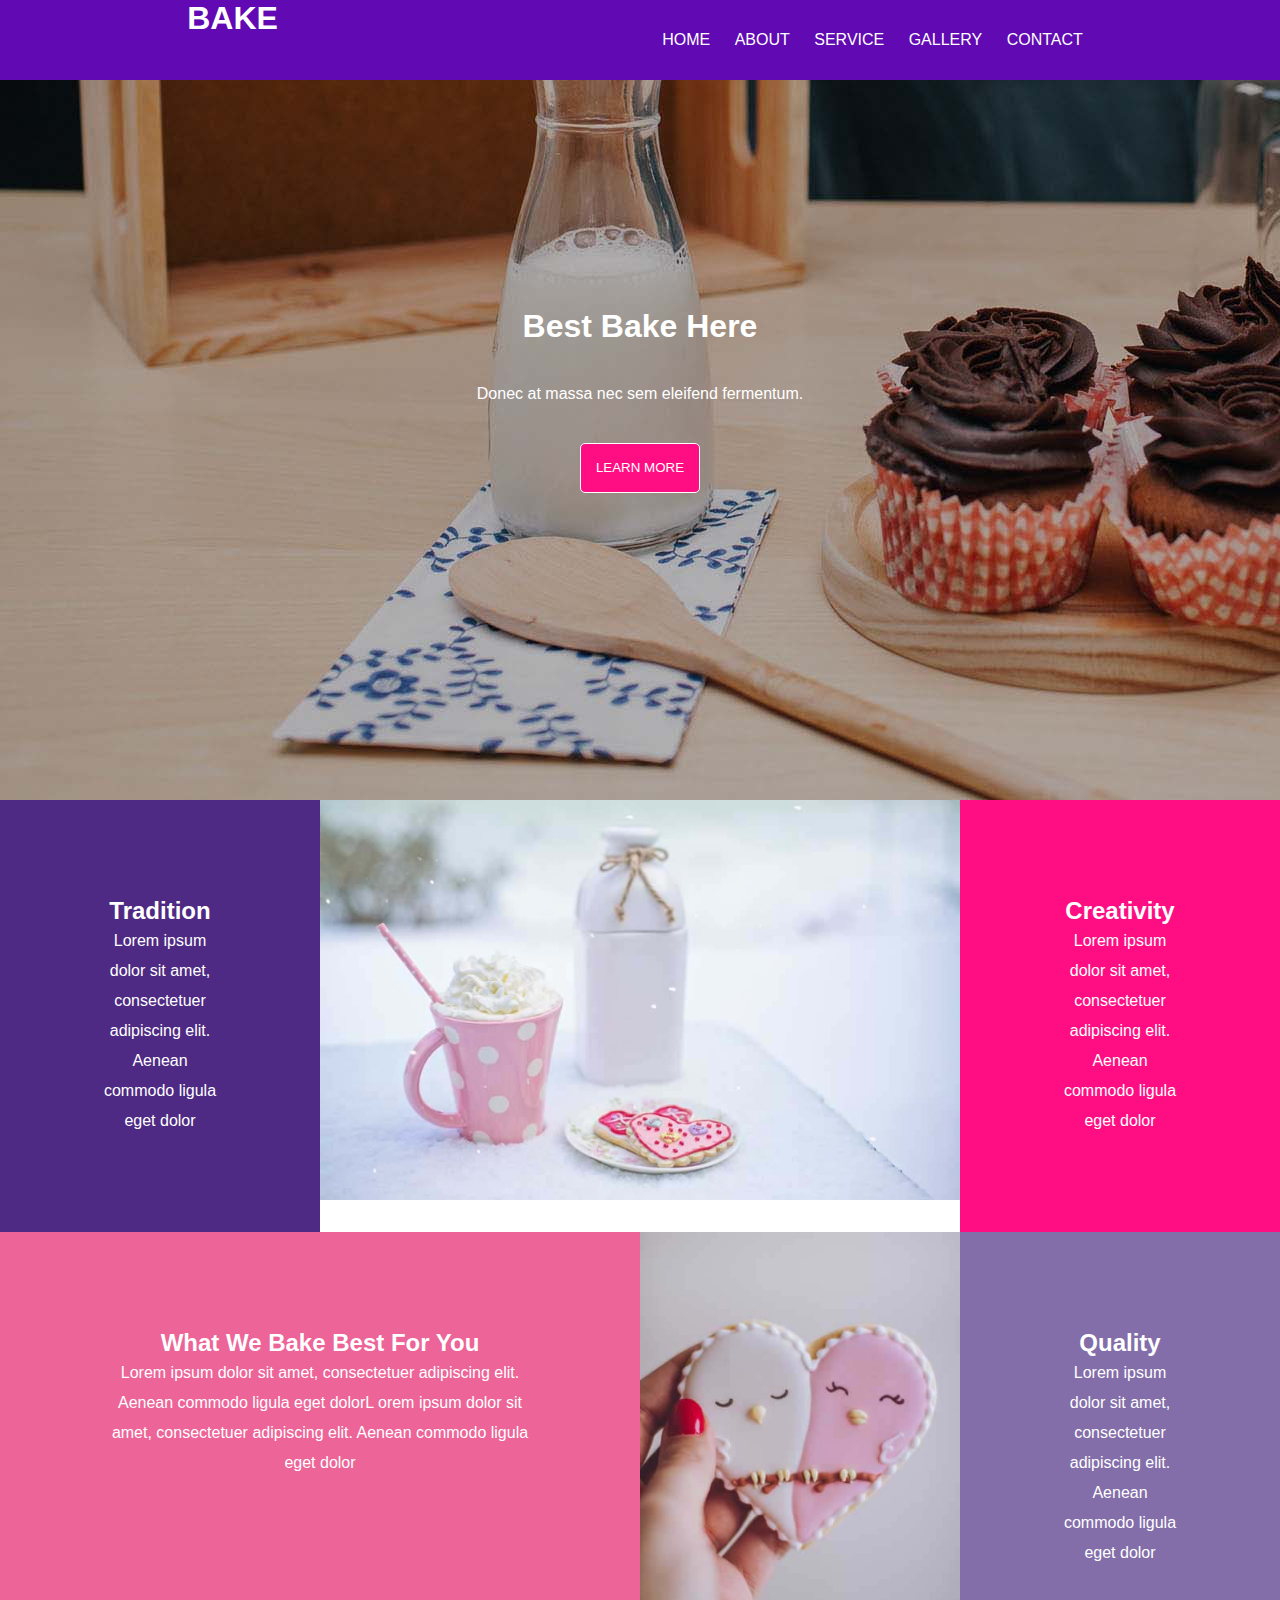
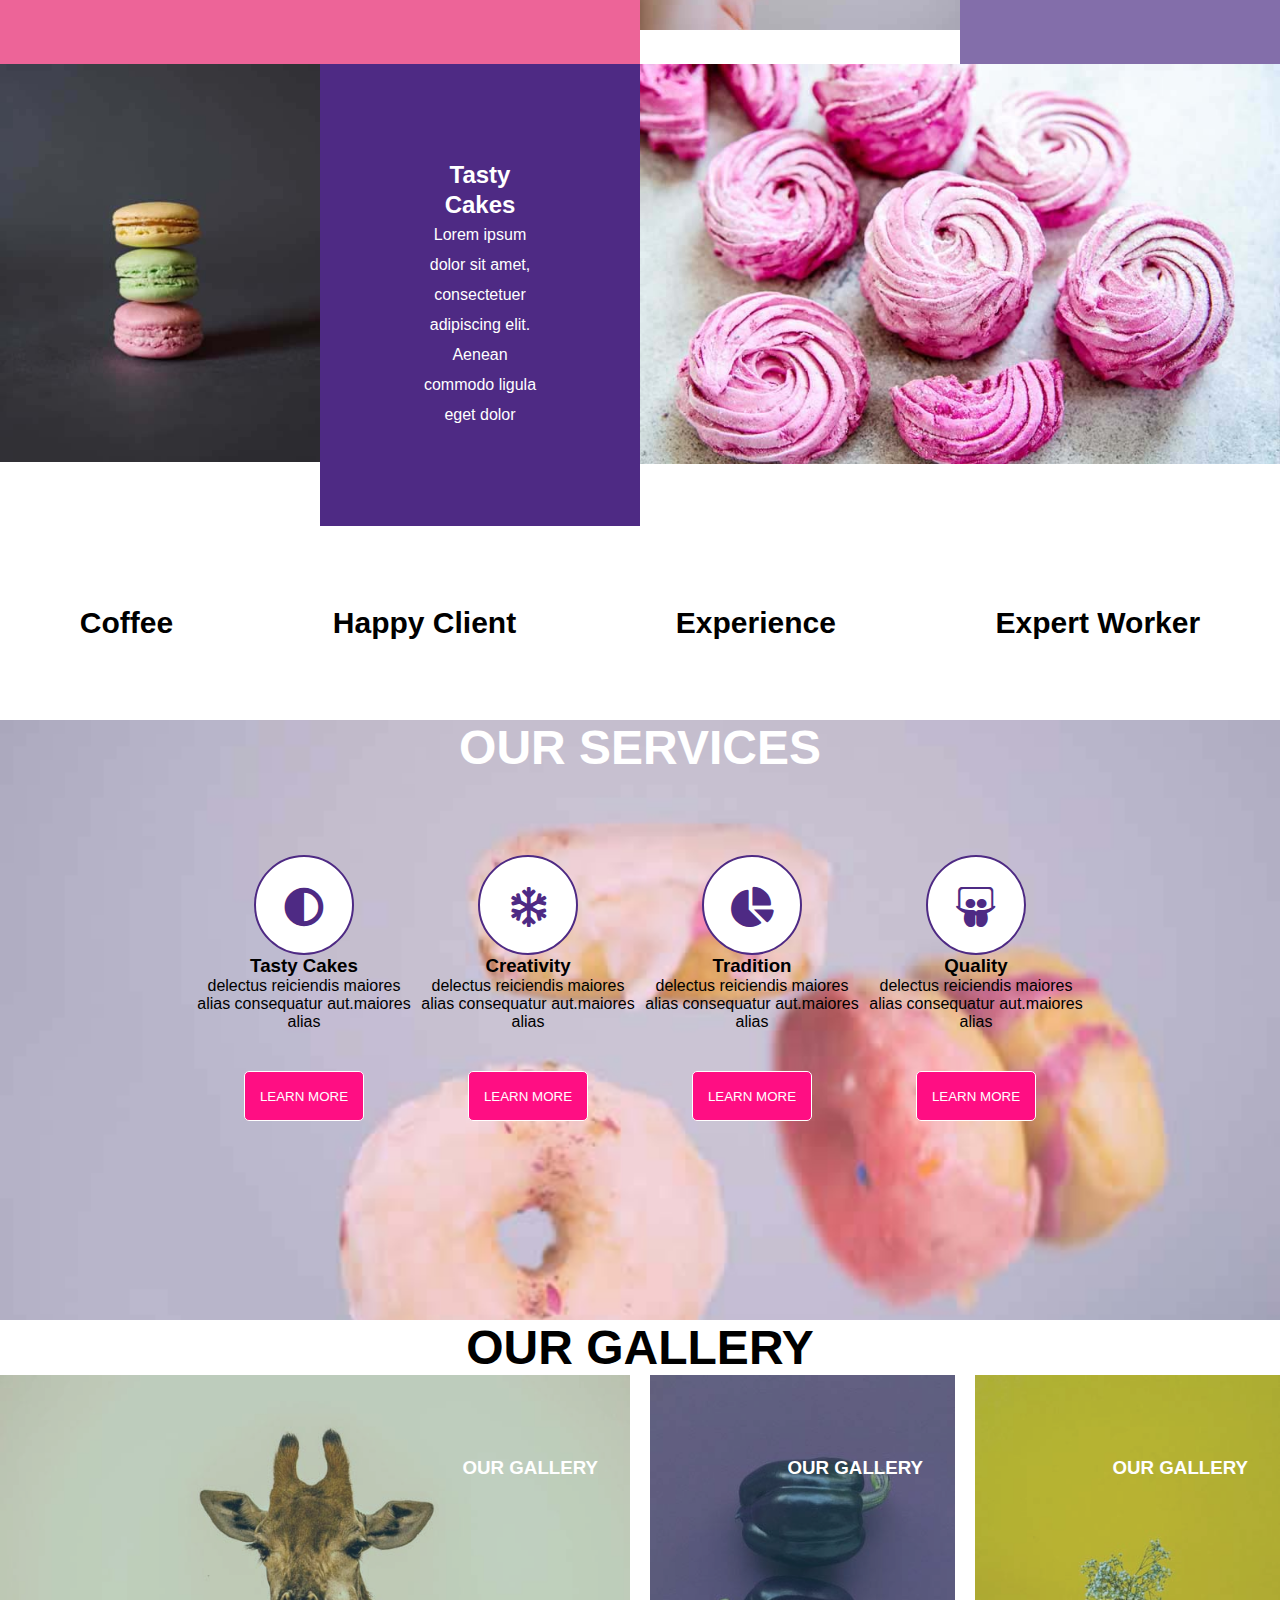
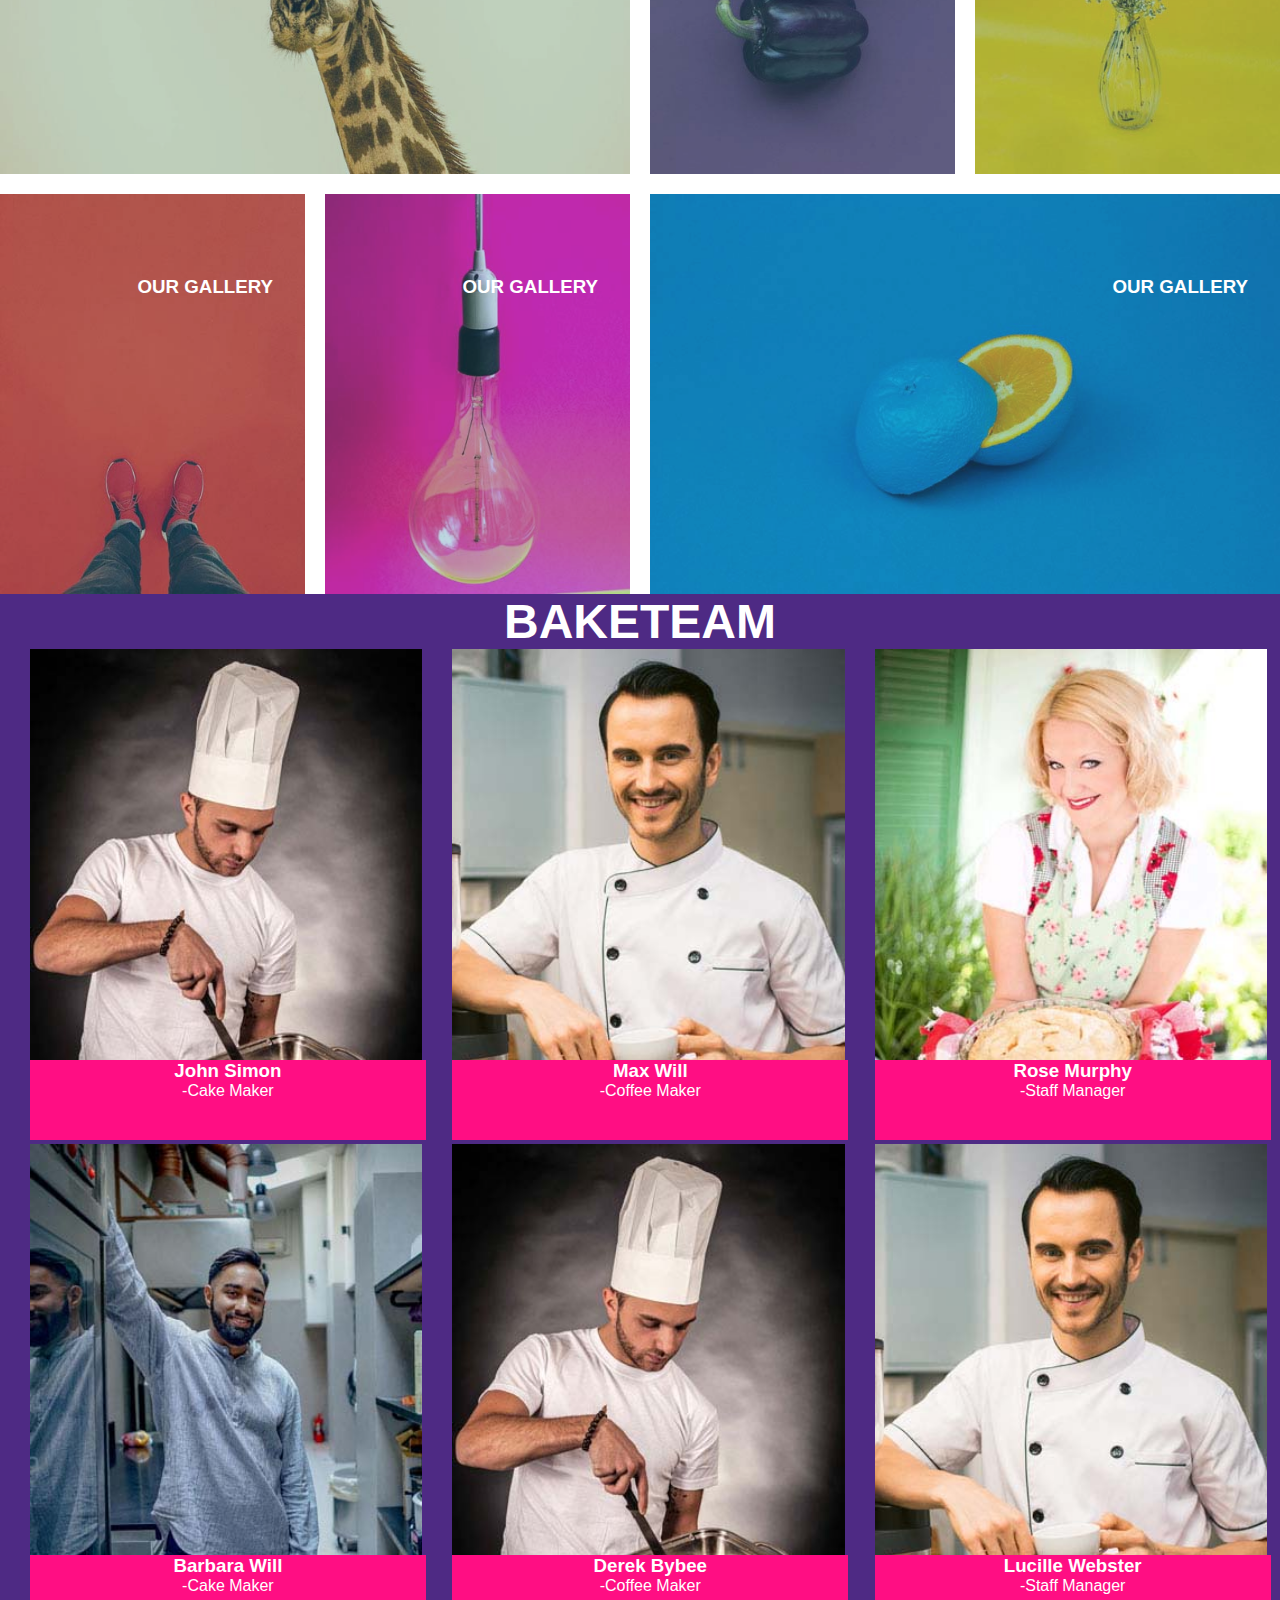
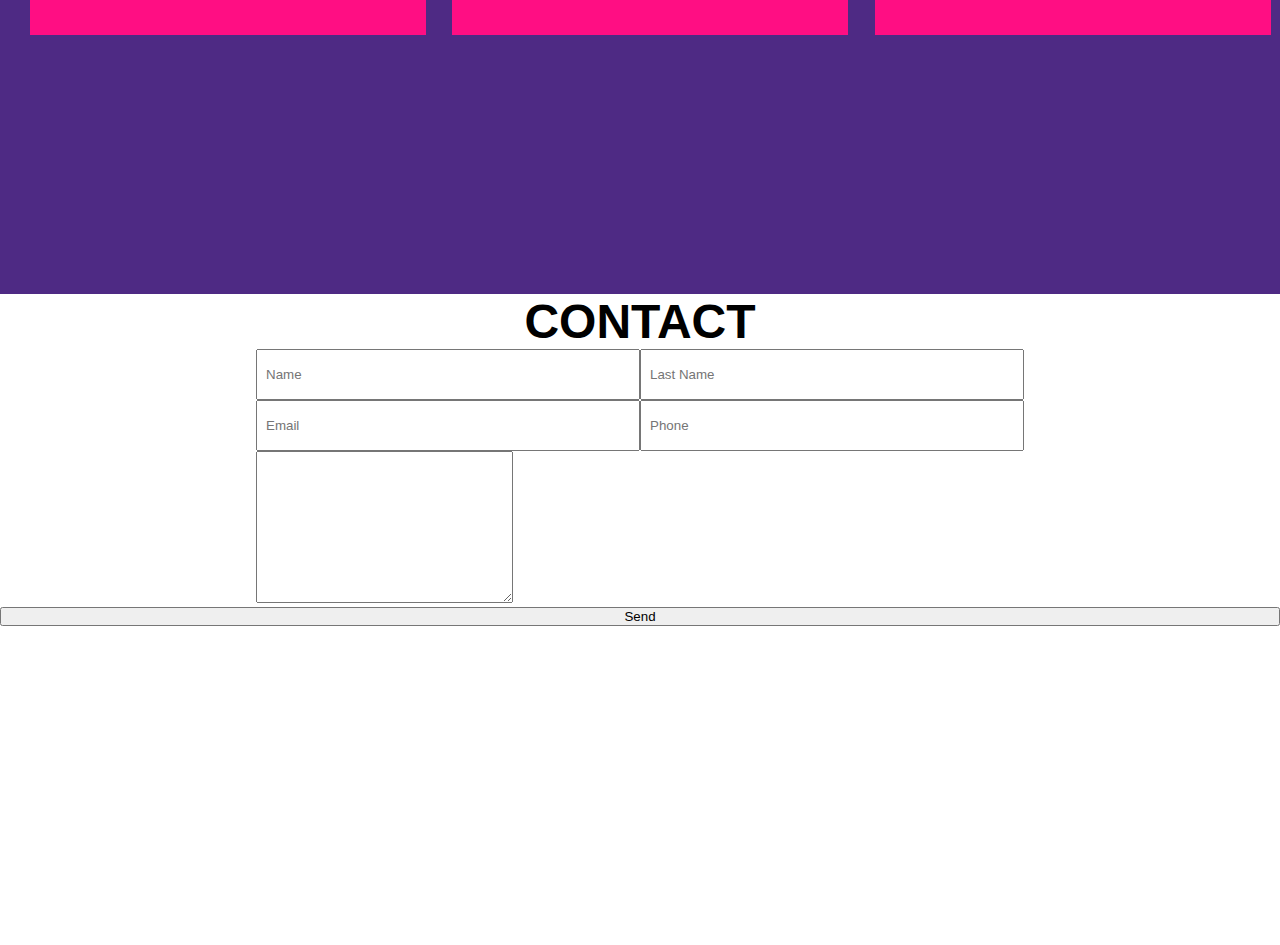
<file: Bake.html>
<!DOCTYPE html>
<html lang="en">

<head>
    <meta charset="UTF-8">
    <meta name="viewport" content="width=device-width, initial-scale=1.0">
    <title>Document</title>
    <link rel="stylesheet" href="https://cdnjs.cloudflare.com/ajax/libs/font-awesome/5.15.1/css/all.min.css" />
    <!-- Link fontawsome de truoc link css, duoc dung de tai icon -->
    <link rel="stylesheet" href="https://cdnjs.cloudflare.com/ajax/libs/animate.css/4.1.1/animate.min.css" />
    <!-- Link animation la hieu ung, de truoc css -->
    <link rel="stylesheet" href="Bake.css">
</head>

<body>
    <!-- <header> la the tieu de -->
    <!-- the <header> va the <nav> la nhung the duoc su dung trong html5 -->
    <header class="header">
        <!-- <nav> tuong tu voi <div> -->
        <div class="Menu">
            <h1>BAKE</h1>
            <nav>
                <a href="">HOME</a>
                <a href="">ABOUT</a>
                <a href="">SERVICE</a>
                <a href="">GALLERY</a>
                <a href="">CONTACT</a>

                <!-- <ul>
                <li>Home</li>
                <li>about</li>
                <li>GALLERY</li>
                <li>asdaf</li>
                <li>qweqr</li>
            </ul> -->
                <!-- <ul> <li> la display block luon xuong hang, khong nam ngang duoc nhu the <a> -->
            </nav>
        </div>
    </header>

    <section>
        <!-- <sectioc> la the duoc su dung trong html5 chuc nang cung giong nhu the <div> nhung lam vay de 
            nhin hon, dung chia tung phan trong 1 trang web -->
        <div class="carousels">
            <div class="carousels__content">
                <h1>Best Bake Here</h1>
                <p>Donec at massa nec sem eleifend fermentum.</p>
                <button>LEARN MORE</button>
            </div>
        </div>
    </section>

    <section class="intro">
        <div class="intro__content intro_con1">
            <h2>Tradition</h2>
            <p>Lorem ipsum dolor sit amet, consectetuer adipiscing elit. Aenean commodo ligula eget dolor</p>
        </div>

        <div class="intro__content intro__img">
            <img src="./img/img/ab1.jpg" alt="">
        </div>

        <div class="intro__content intro_con2">
            <h2>Creativity</h2>
            <p>Lorem ipsum dolor sit amet, consectetuer adipiscing elit. Aenean commodo ligula eget dolor</p>
        </div>

        <div class="intro__content intro_con3">
            <h2>What We Bake Best For You</h2>
            <p>Lorem ipsum dolor sit amet, consectetuer adipiscing elit. Aenean commodo ligula eget dolorL orem ipsum
                dolor sit amet, consectetuer adipiscing elit. Aenean commodo ligula eget dolor</p>
        </div>

        <div class="intro__content intro__img2">
            <img src="./img/img/ab2.jpg" alt="">
        </div>

        <div class="intro__content intro_con4">
            <h2>Quality</h2>
            <p>Lorem ipsum dolor sit amet, consectetuer adipiscing elit. Aenean commodo ligula eget dolor</p>
        </div>

        <div class="intro__content intro_img3">
            <img src="./img/img/ab3.jpg" alt="">
        </div>

        <div class="intro__content intro_con5">
            <h2>Tasty Cakes</h2>
            <p>Lorem ipsum dolor sit amet, consectetuer adipiscing elit. Aenean commodo ligula eget dolor</p>
        </div>

        <div class="intro__content intro__img4">
            <img src="./img/img/ab4.jpg" alt="">
        </div>
    </section>

    <section class="scroller">

        <div>
            <div class="numscroller" data-min=0 data-max=3500 data-increment=1 data-delay=1></div>
            <h2>Coffee</h2>
        </div>

        <div>
            <div class="numscroller" data-min=0 data-max=650 data-increment=1 data-delay=6></div>
            <h2>Happy Client</h2>
        </div>

        <div>
            <div class="numscroller" data-min=0 data-max=10 data-increment=1 data-delay=10></div>
            <h2>Experience</h2>
        </div>

        <div>
            <div class="numscroller" data-min=0 data-max=1010 data-increment=1 data-delay=5></div>
            <h2>Expert Worker</h2>
        </div>
    </section>

    <section class="services">
        <h1>OUR SERVICES</h1>

        <div class="service__content">
            <div class="service__icon">
                <div class="service__icon i">
                    <i class="fas fa-adjust"></i>
                </div>
                <h3>Tasty Cakes</h3>
                <p>delectus reiciendis maiores alias consequatur aut.maiores alias</p>
                <button>LEARN MORE</button>
            </div>

            <div class="service__icon">
                <div class="service__icon i">
                    <i class="far fa-snowflake"></i>
                </div>
                <h3>Creativity</h3>
                <p>delectus reiciendis maiores alias consequatur aut.maiores alias</p>
                <button>LEARN MORE</button>
            </div>

            <div class="service__icon">
                <div class="service__icon i">
                    <i class="fas fa-chart-pie"></i>
                </div>
                <h3>Tradition</h3>
                <p>delectus reiciendis maiores alias consequatur aut.maiores alias</p>
                <button>LEARN MORE</button>
            </div>

            <div class="service__icon">
                <div class="service__icon i">
                    <i class="fab fa-slideshare"></i>
                </div>
                <h3>Quality</h3>
                <p>delectus reiciendis maiores alias consequatur aut.maiores alias</p>
                <button>LEARN MORE</button>
            </div>
        </div>
    </section>

    <section class="gallery">
        <h1 class="animate__animated animate__bounce">OUR GALLERY</h1>
        <div class="gallery__content">
            <div class="gallery__content_pic1 gallery__content_pic">
                <div class="gallery__text">
                    <h3>OUR GALLERY</h3>
                    <p>Lorem ipsum, dolor sit amet consectetur adipisicing elit.</p>
                </div>
                <img src="./img/img/g1.jpg" alt="">
            </div>

            <div class="gallery__content_pic2 gallery__content_pic">
                <div class="gallery__text">
                    <h3>OUR GALLERY</h3>
                    <p>Lorem ipsum, dolor sit amet consectetur adipisicing elit.</p>
                </div>
                <img src="./img/img/g2.jpg" alt="">
            </div>

            <div class="gallery__content_pic3 gallery__content_pic">
                <div class="gallery__text">
                    <h3>OUR GALLERY</h3>
                    <p>Lorem ipsum, dolor sit amet consectetur adipisicing elit.</p>
                </div>
                <img src="./img/img/g3.jpg" alt="">
            </div>

            <div class="gallery__content_pic4 gallery__content_pic">
                <div class="gallery__text">
                    <h3>OUR GALLERY</h3>
                    <p>Lorem ipsum, dolor sit amet consectetur adipisicing elit.</p>
                </div>
                <img src="./img/img/g4.jpg" alt="">
            </div>

            <div class="gallery__content_pic5 gallery__content_pic">
                <div class="gallery__text">
                    <h3>OUR GALLERY</h3>
                    <p>Lorem ipsum, dolor sit amet consectetur adipisicing elit.</p>
                </div>
                <img src="./img/img/g5.jpg" alt="">
            </div>

            <div class="gallery__content_pic6 gallery__content_pic">
                <img src="./img/img/g6.jpg" alt="">
                <div class="gallery__text">
                    <h3>OUR GALLERY</h3>
                    <p>Lorem ipsum, dolor sit amet consectetur adipisicing elit.</p>
                </div>

            </div>

        </div>
    </section>

    <section class="baketeam">
        <h1>BAKETEAM</h1>
        <div class="backteam__img">
            <img src="./img/img/t1.jpg" alt="">
            <div class="overplay">
                <h3>John Simon</h3>
                <p>-Cake Maker</p>
            </div>
            <div class="backteam__content">
                <h3>John Simon</h3>
                <p>-Cake Maker</p>
                <p>Mauris tincidunt dolor eget diam dapibus vitae finibusnisl friuisque pretiuam</p>
                <div class="baketeam__icon">
                    <i class="fab fa-facebook-f"></i>
                    <i class="fab fa-google-plus-g"></i>
                    <i class="fab fa-twitter"></i>
                </div>
            </div>
        </div>

        <div class="backteam__img">
            <img src="./img/img/t2.jpg" alt="">
            <div class="overplay">
                <h3>Max Will</h3>
                <p>-Coffee Maker</p>
            </div>
            <div class="backteam__content">
                <h3>Max Will</h3>
                <p>-Coffee Maker</p>
                <p>Mauris tincidunt dolor eget diam dapibus vitae finibusnisl friuisque pretiuam</p>
                <div class="baketeam__icon">
                    <i class="fab fa-facebook-f"></i>
                    <i class="fab fa-google-plus-g"></i>
                    <i class="fab fa-twitter"></i>
                </div>
            </div>
        </div>

        <div class="backteam__img">
            <img src="./img/img/t3.jpg" alt="">
            <div class="overplay">
                <h3>Rose Murphy</h3>
                <p>-Staff Manager</p>
            </div>
            <div class="backteam__content">
                <h3>Rose Murphy</h3>
                <p>-Staff Manager</p>
                <p>Mauris tincidunt dolor eget diam dapibus vitae finibusnisl friuisque pretiuam</p>
                <div class="baketeam__icon">
                    <i class="fab fa-facebook-f"></i>
                    <i class="fab fa-google-plus-g"></i>
                    <i class="fab fa-twitter"></i>
                </div>
            </div>
        </div>

        <div class="backteam__img">
            <img src="./img/img/t4.jpg" alt="">
            <div class="overplay">
                <h3>Barbara Will</h3>
                <p>-Cake Maker</p>
            </div>
            <div class="backteam__content">
                <h3>Barbara Will</h3>
                <p>-Cake Maker</p>
                <p>Mauris tincidunt dolor eget diam dapibus vitae finibusnisl friuisque pretiuam</p>
                <div class="baketeam__icon">
                    <i class="fab fa-facebook-f"></i>
                    <i class="fab fa-google-plus-g"></i>
                    <i class="fab fa-twitter"></i>
                </div>
            </div>
        </div>

        <div class="backteam__img">
            <img src="./img/img/t1.jpg" alt="">
            <div class="overplay">
                <h3>Derek Bybee</h3>
                <p>-Coffee Maker</p>
            </div>
            <div class="backteam__content">
                <h3>Derek Bybee</h3>
                <p>-Coffee Maker</p>
                <p>Mauris tincidunt dolor eget diam dapibus vitae finibusnisl friuisque pretiuam</p>
                <div class="baketeam__icon">
                    <i class="fab fa-facebook-f"></i>
                    <i class="fab fa-google-plus-g"></i>
                    <i class="fab fa-twitter"></i>
                </div>
            </div>
        </div>

        <div class="backteam__img">
            <img src="./img/img/t2.jpg" alt="">
            <div class="overplay">
                <h3>Lucille Webster</h3>
                <p>-Staff Manager</p>
            </div>
            <div class="backteam__content">
                <h3>Lucille Webster</h3>
                <p>-Staff Manager</p>
                <p>Mauris tincidunt dolor eget diam dapibus vitae finibusnisl friuisque pretiuam</p>
                <div class="baketeam__icon">
                    <i class="fab fa-facebook-f"></i>
                    <i class="fab fa-google-plus-g"></i>
                    <i class="fab fa-twitter"></i>
                </div>
            </div>
        </div>
    </section>

    <section class="contact">
        <h1>CONTACT</h1>
        <form action="">
            <div class="contact__item">
                <input type="text" placeholder="Name">
            </div>
            <div class="contact__item">

                <input type="text" placeholder="Last Name">
            </div>
            <div class="contact__item">

                <input type="text" placeholder="Email">
            </div>
            <div class="contact__item">

                <input type="text" placeholder="Phone">
            </div>
            <div class="contact__item">
                <textarea name="" id="" cols="30" rows="10"></textarea>
            </div>
        </form>
        <!-- placeholder: danh chu vo o input -->
        <button>Send</button>
    </section>

    <iframe width="560" height="315" src="https://www.youtube.com/embed/uIClfIQgBYg" frameborder="0"
        allow="accelerometer; autoplay; clipboard-write; encrypted-media; gyroscope; picture-in-picture"
        allowfullscreen></iframe>
</body>
<script src="https://code.jquery.com/jquery-3.5.1.js" integrity="sha256-QWo7LDvxbWT2tbbQ97B53yJnYU3WhH/C8ycbRAkjPDc="
    crossorigin="anonymous"></script>
<script src="./jQuery-Plugin-For-Counting-Up-Numbers-While-Scrolling-numscroller/numscroller-1.0.js"></script>

</html>
</file>
<file: Bake.css>
*{
    box-sizing: border-box;
    margin: 0;
    padding: 0;
    /* tu dong canh chinh hinh */
    font-family: 'Montserrat', sans-serif;
}

header, section, footer, aside, nav, main, article, figure{
    display: block;
    /* Mac dinh cac the la display: block dung de lap day khung hinh de khong chua khoang trang */
}

.header .Menu{
    display: flex;
    justify-content: space-around;
    /* justify-content: space-around; khi co display: flex; moi su dung duoc. Tu dong canh chinh kich thuoc man hinh */
    position: fixed;
    z-index: 999;
    width: 100%;
}

.header .Menu nav{
    line-height: 80px;
}

.header .Menu nav a{
    text-decoration: none;
    /* text-decoration: none; la lenh dung de bo gach chan trong the <a> */
    padding: 10px;
}

.header .Menu{
    background-color: rgb(97, 9, 179);
}

.Menu h1, .Menu a{
    color: white;
}

.carousels{
    background-image: url("./img/img/b3.jpg");
    height: 800px;
    width: 100%;
    display: flex;
    justify-content: center;
    align-items: center;
    /* align-items: center canh chinh chieu cao khung hinh dac biet la phai co display: flex moi dung duoc */
    color: white;
    text-align: center;
}

.carousels p{
    padding-top: 40px;
}

.carousels button{
    border: white;
    color: white;
    background-color: #ff0e83;
    width: 120px;
    height: 50px;
    border-radius: 5px;
    margin-top: 40px;
    border: 1px solid white;
}

.carousels button:hover{
    /* Thuoc tinh hover la thuoc tinh hieu ung thay doi noi dung cua the */
    border: 1px solid #ff0e83 ;
    color: black;
    background-color: white;
    transition: all  3s;
    /* transition la hieu ung lam cham mau */
    cursor: pointer;
    /* chuyen con tro chuot thanh ban tay */
}

.intro{
    display: grid;
    /* display: grid dung de chia mang hinh */
    grid-template-columns: repeat(4,1fr);
    /* 1 mang hinh duoc chia lam 4 phan, con "fr" la don vi do tung phan */
}

.intro__content img{
    width: 100%;
    display: block;
}

.intro__img{
    grid-column: 2 / span 2;
}

.intro_con3{
    grid-column: 1 / span 2;
}

.intro__img4{
    grid-column: 3 / span 2;
}

.intro_con1{
    background-color: #4e2a84;
    color: white;
    text-align: center;
    padding: 6em;
    line-height: 30px;
}

.intro_con2{
    background-color: #ff0e83;
    color: white;
    text-align: center;
    padding: 6em;
    line-height: 30px;
}

.intro_con3{
    background-color: #ED6498;
    color: white;
    text-align: center;
    padding: 6em;
    line-height: 30px;
}

.intro_con4{
    background-color: #836eaa;
    color: white;
    text-align: center;
    padding: 6em;
    line-height: 30px;
}

.intro_con5{
    background-color: #4e2a84;
    color: white;
    text-align: center;
    padding: 6em;
    line-height: 30px;
}

.scroller{
    display: flex;
    justify-content: space-around;
    font-size: 20px;
    padding: 80px 0;
    text-align: center;
}

.services{
    background-image: url("./img/img/s1.jpg");
    width: 100%;
    height: 600px;
    background-repeat: no-repeat;
    background-size: cover;
}

.services h1{
    text-align: center;
    font-size: 3rem;
    color: white;
}

.services .service__content{
    display: flex;
    width: 70%;
    margin: 0 auto;
    text-align: center;
    padding-top: 80px;
}

.service__icon i{
    background-color: white;
    border-radius: 50%;
    color: #4e2a84;
    font-size: 40px;
    width: 100px;
    height: 100px;
    line-height: 100px;
    border: 2px solid #4e2a84;
}

.service__icon i:hover{
    color: #ff0e83;
    transition: all 1s;
}

.service__icon button{
    border: white;
    color: white;
    background-color: #ff0e83;
    width: 120px;
    height: 50px;
    border-radius: 5px;
    margin-top: 40px;
    border: 1px solid white;
}

.service__icon button:hover{
    border: 2px solid #ff0e83 ;
    color: black;
    background-color: white;
    transition: all  1s;
}

.gallery h1{
    text-align: center;
    font-size: 3rem;
}

.gallery__content{
    display: grid;
    grid-template-columns: repeat(4,1fr);
    grid-gap: 20px;
}

.gallery__content .gallery__content_pic img{
    width: 100%;
    height: 100%;
    display: block;
}

.gallery__content_pic1{
    grid-column: 1 / span 2;
}

.gallery__content_pic4{
    grid-column: 1 / span 1;
}

.gallery__content_pic5{
    grid-column: 2 / span 1;
}

.gallery__content_pic6{
    grid-column: 3 / span 2;
}

.gallery__content .gallery__content_pic{
    position: relative;
}

.gallery__content .gallery__content_pic1 .gallery__text{
    position: absolute;
    color: white;
    top: 0;
    left: 0;
    background-color: #3085a34f;
    width: 100%;
    height: 100%;
    text-align: right;
    padding: 2rem
}

.gallery__content .gallery__content_pic2 .gallery__text{
    position: absolute;
    color: white;
    top: 0;
    left: 0;
    background-color: #3085a34f;
    width: 100%;
    height: 100%;
    text-align: right;
    padding: 2rem
}

.gallery__content .gallery__content_pic3 .gallery__text{
    position: absolute;
    color: white;
    top: 0;
    left: 0;
    background-color: #3085a34f;
    width: 100%;
    height: 100%;
    text-align: right;
    padding: 2rem
}

.gallery__content .gallery__content_pic4 .gallery__text{
    position: absolute;
    color: white;
    top: 0;
    left: 0;
    background-color: #3085a34f;
    width: 100%;
    height: 100%;
    text-align: right;
    padding: 2rem
}

.gallery__content .gallery__content_pic5 .gallery__text{
    position: absolute;
    color: white;
    top: 0;
    left: 0;
    background-color: #3085a34f;
    width: 100%;
    height: 100%;
    text-align: right;
    padding: 2rem
}

.gallery__content .gallery__content_pic6 .gallery__text{
    position: absolute;
    color: white;
    top: 0;
    left: 0;
    background-color: #3085a34f;
    width: 100%;
    height: 100%;
    text-align: right;
    padding: 2rem;
}

.gallery__content .gallery__content_pic6 .gallery__text h3{
    transform: translateY(50px);
    transition: all 2s;
}

.gallery__content .gallery__content_pic6 .gallery__text:hover h3{
    transform: translateY(0);
}

.gallery__content .gallery__content_pic6 .gallery__text h3::after{
    content:" ";
    width: 100%;
    height: 4px;
    background-color: white;
    display: block;
    transform: translateY(50px);
    opacity: 0;
}

.gallery__content .gallery__content_pic6 .gallery__text:hover h3::after{
    transition: all 2s;
    transform: translateY(0);
    opacity: 1;
}

.gallery__content .gallery__content_pic6 .gallery__text p{
    position: absolute;
    bottom: 30px;
    right: 3rem;
    transform: translateY(10px);
    opacity: 0;
    transition: all 2s;
    color: white;
}

.gallery__content .gallery__content_pic6 .gallery__text:hover p{ 
    transform: translateY(0);
    opacity: 1;
}



.gallery__content .gallery__content_pic5 .gallery__text h3{
    transform: translateY(50px);
    transition: all 2s;
}

.gallery__content .gallery__content_pic5 .gallery__text:hover h3{
    transform: translateY(0);
}

.gallery__content .gallery__content_pic5 .gallery__text h3::after{
    content:" ";
    width: 100%;
    height: 4px;
    background-color: white;
    display: block;
    transform: translateY(50px);
    opacity: 0;
}

.gallery__content .gallery__content_pic5 .gallery__text:hover h3::after{
    transition: all 2s;
    transform: translateY(0);
    opacity: 1;
}

.gallery__content .gallery__content_pic5 .gallery__text p{
    position: absolute;
    bottom: 30px;
    right: 3rem;
    transform: translateY(10px);
    opacity: 0;
    transition: all 2s;
    color: white;
}

.gallery__content .gallery__content_pic5 .gallery__text:hover p{ 
    transform: translateY(0);
    opacity: 1;
}



.gallery__content .gallery__content_pic4 .gallery__text h3{
    transform: translateY(50px);
    transition: all 2s;
}

.gallery__content .gallery__content_pic4 .gallery__text:hover h3{
    transform: translateY(0);
}

.gallery__content .gallery__content_pic4 .gallery__text h3::after{
    content:" ";
    width: 100%;
    height: 4px;
    background-color: white;
    display: block;
    transform: translateY(50px);
    opacity: 0;
}

.gallery__content .gallery__content_pic4 .gallery__text:hover h3::after{
    transition: all 2s;
    transform: translateY(0);
    opacity: 1;
}

.gallery__content .gallery__content_pic4 .gallery__text p{
    position: absolute;
    bottom: 30px;
    right: 3rem;
    transform: translateY(10px);
    opacity: 0;
    transition: all 2s;
    color: white;
}

.gallery__content .gallery__content_pic4 .gallery__text:hover p{ 
    transform: translateY(0);
    opacity: 1;
}



.gallery__content .gallery__content_pic3 .gallery__text h3{
    transform: translateY(50px);
    transition: all 2s;
}

.gallery__content .gallery__content_pic3 .gallery__text:hover h3{
    transform: translateY(0);
}

.gallery__content .gallery__content_pic3 .gallery__text h3::after{
    content:" ";
    width: 100%;
    height: 4px;
    background-color: white;
    display: block;
    transform: translateY(50px);
    opacity: 0;
}

.gallery__content .gallery__content_pic3 .gallery__text:hover h3::after{
    transition: all 2s;
    transform: translateY(0);
    opacity: 1;
}

.gallery__content .gallery__content_pic3 .gallery__text p{
    position: absolute;
    bottom: 30px;
    right: 3rem;
    transform: translateY(10px);
    opacity: 0;
    transition: all 2s;
    color: white;
}

.gallery__content .gallery__content_pic3 .gallery__text:hover p{ 
    transform: translateY(0);
    opacity: 1;
}



.gallery__content .gallery__content_pic2 .gallery__text h3{
    transform: translateY(50px);
    transition: all 2s;
}

.gallery__content .gallery__content_pic2 .gallery__text:hover h3{
    transform: translateY(0);
}

.gallery__content .gallery__content_pic2 .gallery__text h3::after{
    content:" ";
    width: 100%;
    height: 4px;
    background-color: white;
    display: block;
    transform: translateY(50px);
    opacity: 0;
}

.gallery__content .gallery__content_pic2 .gallery__text:hover h3::after{
    transition: all 2s;
    transform: translateY(0);
    opacity: 1;
}

.gallery__content .gallery__content_pic2 .gallery__text p{
    position: absolute;
    bottom: 30px;
    right: 3rem;
    transform: translateY(10px);
    opacity: 0;
    transition: all 2s;
    color: white;
}

.gallery__content .gallery__content_pic2 .gallery__text:hover p{ 
    transform: translateY(0);
    opacity: 1;
}



.gallery__content .gallery__content_pic1 .gallery__text h3{
    transform: translateY(50px);
    transition: all 2s;
}

.gallery__content .gallery__content_pic1 .gallery__text:hover h3{
    transform: translateY(0);
}

.gallery__content .gallery__content_pic1 .gallery__text h3::after{
    content:" ";
    width: 100%;
    height: 4px;
    background-color: white;
    display: block;
    transform: translateY(50px);
    opacity: 0;
}

.gallery__content .gallery__content_pic1 .gallery__text:hover h3::after{
    transition: all 2s;
    transform: translateY(0);
    opacity: 1;
}

.gallery__content .gallery__content_pic1 .gallery__text p{
    position: absolute;
    bottom: 30px;
    right: 3rem;
    transform: translateY(10px);
    opacity: 0;
    transition: all 2s;
    color: white;
}

.gallery__content .gallery__content_pic1 .gallery__text:hover p{ 
    transform: translateY(0);
    opacity: 1;
}

.baketeam{
    background-color: #4e2a84;
    height: 1300px;
}

.baketeam h1{
    color: white;
    text-align: center;
    font-size: 3rem;
}

.backteam__img{
    float: left;
    width: 33%;
    padding-left: 30px;
    position: relative;
}

.backteam__img img{
    width: 100%;
    /* padding: 10px; */

}

.backteam__img .backteam__content{
    position: absolute;
    top: 0;
    /* left: 0; */
    /* right: 0; */
    background-color: black;
    height: 558px;
    color: white;
    text-align: center;
    /* opacity: 0; */
    line-height: 50px;
    transition: all 1s;
    transform: scale(0);
    /* scale */
}

.backteam__img:hover .backteam__content{
    opacity: 1;
    transform: scale(1) rotate(360deg);
    /* thang nao gan :hover thi thang do chay sau*/
    /* thang con an theo thang transform */
}

.overplay{
    background-color: #ff0e83;
    color: white;
    position: absolute;
    bottom: 3.5px;
    width: 93.7%;
    height: 80px;
    text-align: center;
    opacity: 1;
}

.backteam__img:hover .overplay{
    opacity: 0;
    transition: all 1s;
}

.backteam__content h3{
    color: #ff0e83;
}

.baketeam__icon i{ 
    font-size: 20px;
    width: 30px;
    height: 30px;
    display: inline;
    border: 2px solid white;
    margin: 5px;
    padding: 5px;
}

.baketeam__icon i:hover{
    transition: all 1s;
    border: 2px solid #ff0e83;
    cursor: pointer;
}

.contact h1{
    text-align: center;
    font-size: 3rem;
}

.contact form{
    display: flex;
    flex-wrap: wrap;
    width: 60%;
    margin: 0 auto;
}

.contact__item input{
    width: 100%;
    padding: 1rem 0.5rem;
}

.contact button{
    width: 100%;
}

.contact__item{
    width: 50%;
}
</file>
